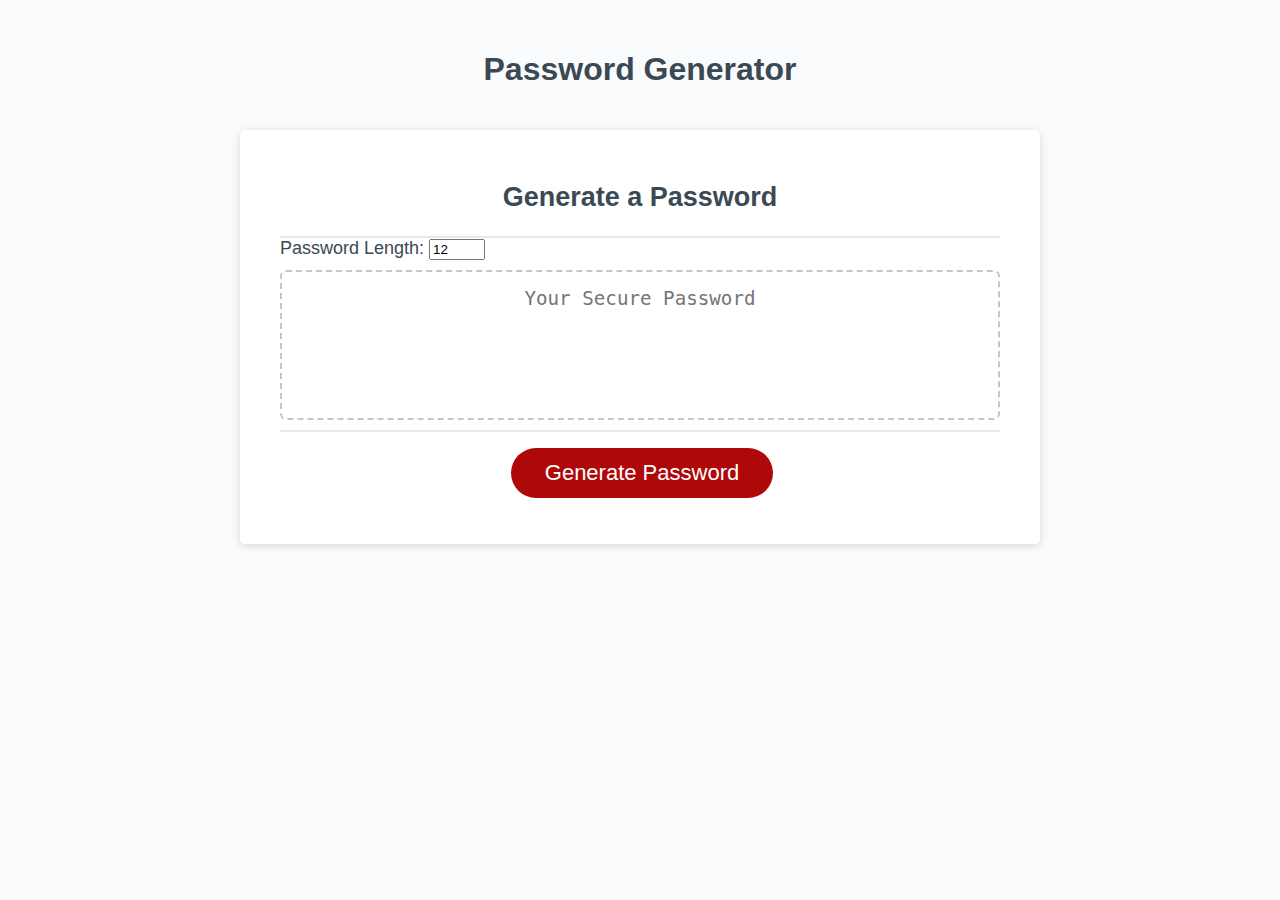
<file: index.html>
<!DOCTYPE html>
<html lang="en">
  <head>
    <meta charset="UTF-8" />
    <meta name="viewport" content="width=device-width, initial-scale=1.0" />
    <meta http-equiv="X-UA-Compatible" content="ie=edge" />
    <title>Password Generator</title>
    <link rel="stylesheet" href="style.css" />
  </head>
  <body>
    <div class="wrapper">
      <div class="container">
        <div class="password-generator">
          <header>
            <h1>Password Generator</h1>
          </header>
          <div class="card">
            <div class="card-header">
              <h2>Generate a Password</h2>
            </div>
            <div class="length-area">
              <label for="passwordLength">Password Length:</label>
              <input type="number" id="passwordLength" value="12" min="6" max="30">
            </div>
            <div class="card-body">
               <textarea id="generatedPassword" placeholder="Your Secure Password" aria-label="Generated Password"></textarea>
           <div class="card-footer">
             <button id="generateButton">Generate Password</button>
           </div>
        </div>
      </div>
    </div>
    </div>
    <script src="script.js"></script>
  </body>
</html>
</file>
<file: style.css>
*,
*::before,
*::after {
  box-sizing: border-box;
}

html,
body,
.container {
  height: 100%;
  margin: 0;
  padding: 0;
}

body {
  font-family: sans-serif;
  background-color: #f9fbfd;
}

.container {
  padding-top: 30px;
  padding-left: 20px;
  padding-right: 20px;
}

header {
  text-align: center;
  padding: 20px;
  padding-top: 0px;
  color: hsl(206, 17%, 28%);
}

.card {
  background-color: hsl(0, 0%, 100%);
  border-radius: 5px;
  border-width: 1px;
  box-shadow: rgba(0, 0, 0, 0.15) 0px 2px 8px 0px;
  color: hsl(206, 17%, 28%);
  font-size: 18px;
  margin: 0 auto;
  max-width: 800px;
  padding: 30px 40px;
}

.card-header::after {
  content: " ";
  display: block;
  width: 100%;
  background: #e7e9eb;
  height: 2px;
}

h2 {
  text-align: center;
}

.card-body {
  min-height: 10px;
  min-width: 200px;
}

.card-footer {
  text-align: center;
}

.card-footer::before {
  content: " ";
  display: block;
  width: 100%;
  background: #e7e9eb;
  height: 2px;
}

.card-footer::after {
  content: " ";
  display: block;
  clear: both;
}

button {
  border: none;
  background-color: hsl(360, 91%, 36%);
  border-radius: 25px;
  box-shadow: rgba(0, 0, 0, 0.1) 0px 1px 6px 0px rgba(0, 0, 0, 0.2) 0px 1px 1px
    0px;
  color: hsl(0, 0%, 100%);
  display: inline-block;
  font-size: 22px;
  line-height: 22px;
  margin: 16px 16px 16px 20px;
  padding: 14px 34px;
  text-align: center;
  cursor: pointer;
}

button[abled] {
  cursor: default;
  background: #c0c7cf;
}

.float-right {
  float: right;
}

#generatedPassword {
  -webkit-appearance: none;
  -moz-appearance: none;
  appearance: none;
  border: none;
  display: block;
  width: 100%;
  padding-top: 15px;
  padding-left: 15px;
  padding-right: 15px;
  padding-bottom: 85px;
  font-size: 1.2rem;
  text-align: center;
  margin-top: 10px;
  margin-bottom: 10px;
  border: 2px dashed #c0c7cf;
  border-radius: 6px;
  resize: none;
  overflow: hidden;
}

@media (max-width: 690px) {
  .btn {
    font-size: 1rem;
    margin: 16px 0px 0px 0px;
    padding: 10px 15px;
  }

  #generatedPassword {
    font-size: 1rem;
  }
}

@media (max-width: 500px) {
  .btn {
    font-size: 0.8rem;
  }
}
</file>
